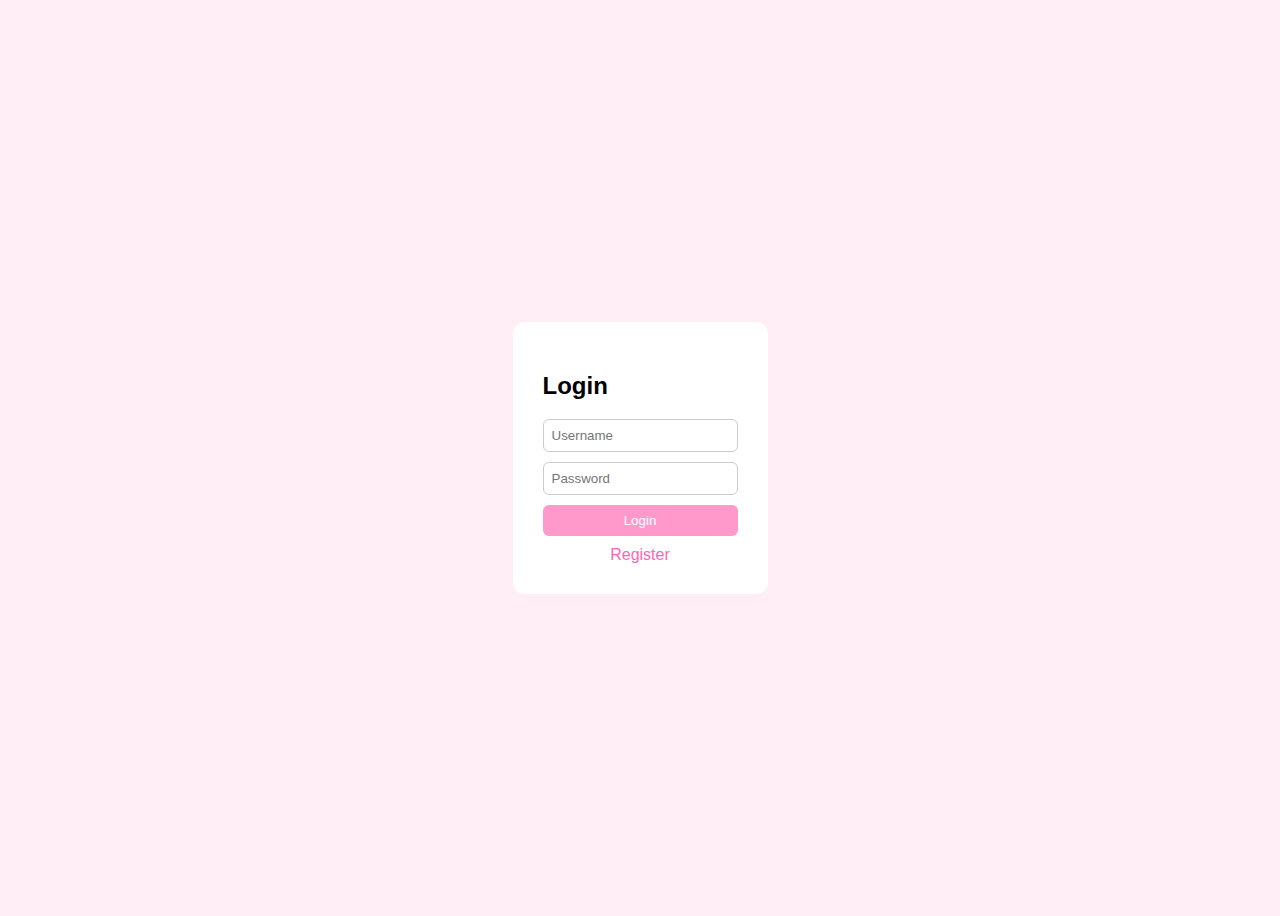
<file: backend/templates/login.html>
<!DOCTYPE html>
<html lang="en">
<head>
<meta charset="UTF-8">
<title>Login</title>
<style>
body { font-family: Arial; display:flex; justify-content:center; align-items:center; height:100vh; background:#ffeef5; }
form { display:flex; flex-direction:column; background:white; padding:30px; border-radius:12px; }
input { margin-bottom:10px; padding:8px; border-radius:6px; border:1px solid #ccc; }
button { padding:8px; border:none; background:#ff99cc; color:white; border-radius:6px; cursor:pointer; }
button:hover { background:#ff66b2; }
a { margin-top:10px; text-align:center; text-decoration:none; color:#ff66b2; }
</style>
</head>
<body>
<form method="POST">
<h2>Login</h2>
<input type="text" name="username" placeholder="Username" required>
<input type="password" name="password" placeholder="Password" required>
<button type="submit">Login</button>
<a href="/signup">Register</a>
</form>
</body>
</html>
</file>
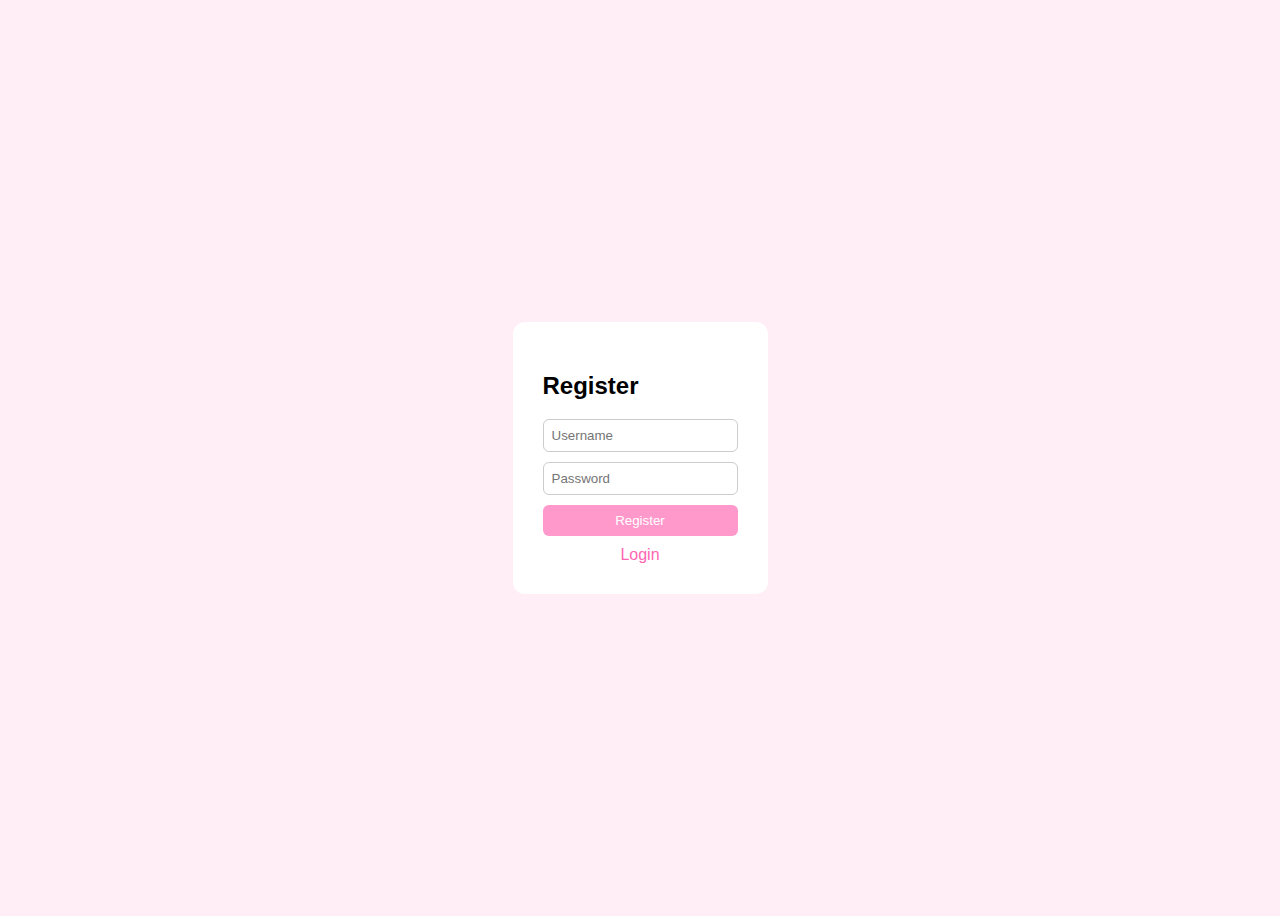
<file: backend/templates/register.html>
<!DOCTYPE html>
<html lang="en">
<head>
<meta charset="UTF-8">
<title>Register</title>
<style>
body { font-family: Arial; display:flex; justify-content:center; align-items:center; height:100vh; background:#ffeef5; }
form { display:flex; flex-direction:column; background:white; padding:30px; border-radius:12px; }
input { margin-bottom:10px; padding:8px; border-radius:6px; border:1px solid #ccc; }
button { padding:8px; border:none; background:#ff99cc; color:white; border-radius:6px; cursor:pointer; }
button:hover { background:#ff66b2; }
a { margin-top:10px; text-align:center; text-decoration:none; color:#ff66b2; }
</style>
</head>
<body>
<form method="POST">
<h2>Register</h2>
<input type="text" name="username" placeholder="Username" required>
<input type="password" name="password" placeholder="Password" required>
<button type="submit">Register</button>
<a href="/login">Login</a>
</form>
</body>
</html>
</file>
